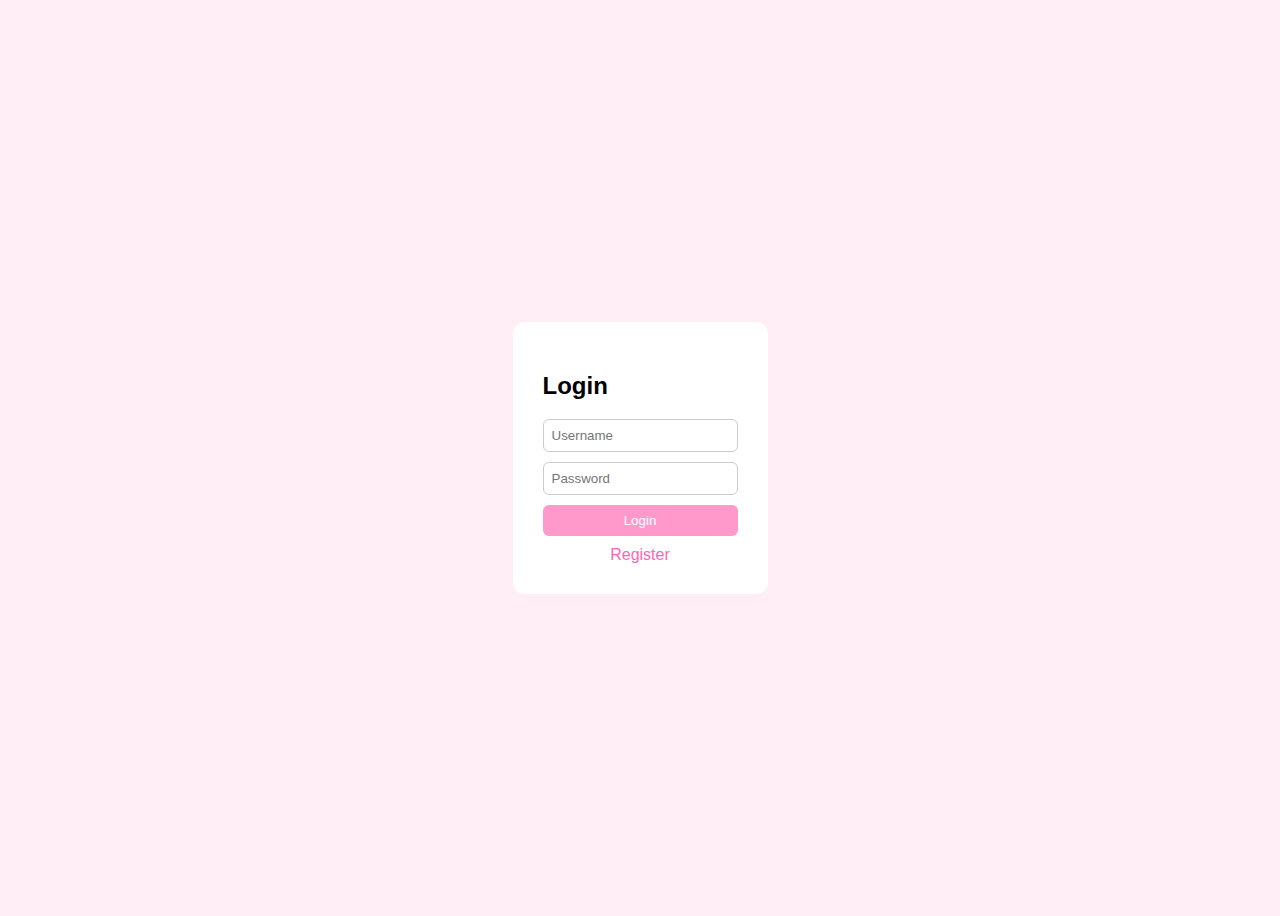
<file: backend/templates/login.html>
<!DOCTYPE html>
<html lang="en">
<head>
<meta charset="UTF-8">
<title>Login</title>
<style>
body { font-family: Arial; display:flex; justify-content:center; align-items:center; height:100vh; background:#ffeef5; }
form { display:flex; flex-direction:column; background:white; padding:30px; border-radius:12px; }
input { margin-bottom:10px; padding:8px; border-radius:6px; border:1px solid #ccc; }
button { padding:8px; border:none; background:#ff99cc; color:white; border-radius:6px; cursor:pointer; }
button:hover { background:#ff66b2; }
a { margin-top:10px; text-align:center; text-decoration:none; color:#ff66b2; }
</style>
</head>
<body>
<form method="POST">
<h2>Login</h2>
<input type="text" name="username" placeholder="Username" required>
<input type="password" name="password" placeholder="Password" required>
<button type="submit">Login</button>
<a href="/signup">Register</a>
</form>
</body>
</html>
</file>
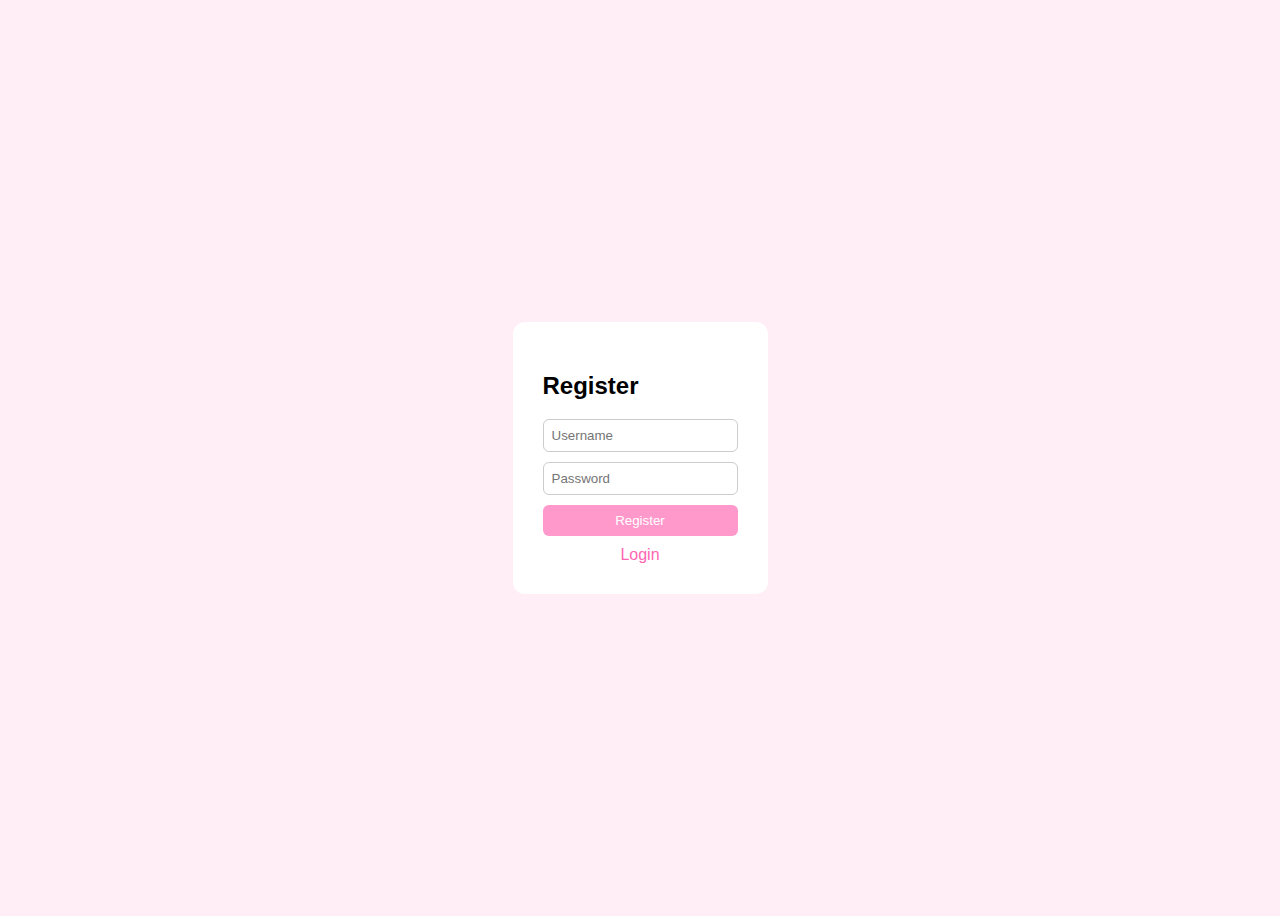
<file: backend/templates/register.html>
<!DOCTYPE html>
<html lang="en">
<head>
<meta charset="UTF-8">
<title>Register</title>
<style>
body { font-family: Arial; display:flex; justify-content:center; align-items:center; height:100vh; background:#ffeef5; }
form { display:flex; flex-direction:column; background:white; padding:30px; border-radius:12px; }
input { margin-bottom:10px; padding:8px; border-radius:6px; border:1px solid #ccc; }
button { padding:8px; border:none; background:#ff99cc; color:white; border-radius:6px; cursor:pointer; }
button:hover { background:#ff66b2; }
a { margin-top:10px; text-align:center; text-decoration:none; color:#ff66b2; }
</style>
</head>
<body>
<form method="POST">
<h2>Register</h2>
<input type="text" name="username" placeholder="Username" required>
<input type="password" name="password" placeholder="Password" required>
<button type="submit">Register</button>
<a href="/login">Login</a>
</form>
</body>
</html>
</file>
